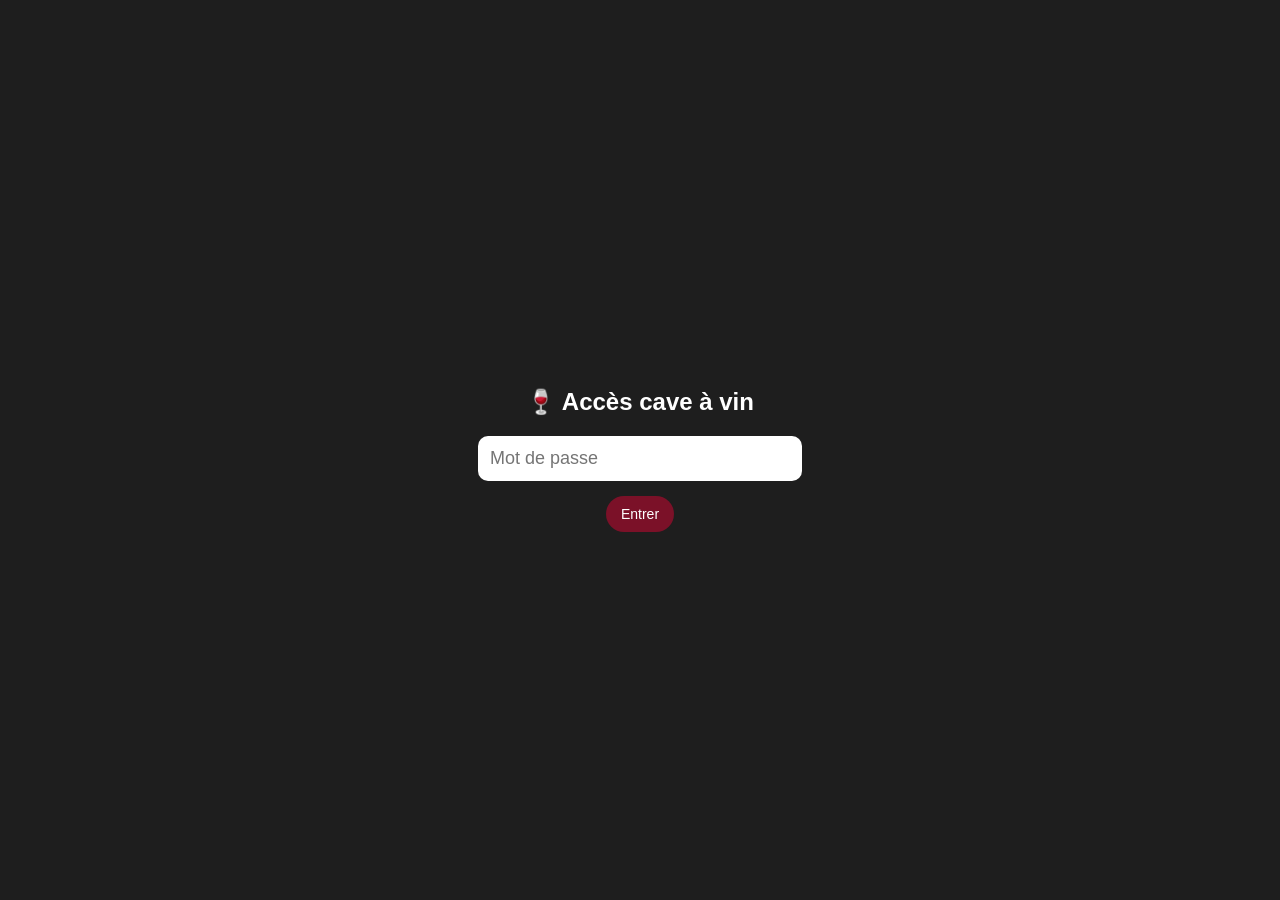
<file: index.html>
<!DOCTYPE html>
<html lang="fr">
<head>
<meta charset="UTF-8">
<meta name="viewport" content="width=device-width, initial-scale=1.0">
<title>Ma Cave à Vin</title>
<link rel="stylesheet" href="style.css">
</head>

<body>

<div id="loginScreen" style="
position:fixed;
top:0;
left:0;
width:100%;
height:100%;
background:#1e1e1e;
display:flex;
flex-direction:column;
justify-content:center;
align-items:center;
z-index:9999;
padding:20px;
box-sizing:border-box;
">

<h2 style="color:white;">
🍷 Accès cave à vin
</h2>

<input
type="password"
id="passwordInput"
placeholder="Mot de passe"
style="
padding:12px;
border-radius:10px;
border:none;
width:100%;
max-width:300px;
margin-bottom:15px;
font-size:18px;
"
>

<button onclick="checkPassword()">
Entrer
</button>

</div>
  
<h1>🍷 Ma Cave à Vin</h1>
  
<a href="add.html" class="addButton">➕ Ajouter une bouteille</a>
  
<div class="stats" id="statsBox">
Chargement des statistiques...
</div>

<div class="historyBox" id="historyBox">
Chargement de l’historique...
</div>

<input type="text" class="search" id="search" placeholder="Rechercher un vin...">

<select id="caveSelect" onchange="applyFilters()">
<option value="">🏠 Toutes les caves</option>
</select>

<div class="actions">
<button onclick="suggestTonight()">🤖 Que boire ce soir ?</button>
</div>

<select id="mealSelect" onchange="suggestMeal()">
<option value="">🍽️ Choisir un repas...</option>
<option value="viande">Viande rouge / grillade</option>
<option value="poisson">Poisson / fruits de mer</option>
<option value="fromage">Fromage / raclette / fondue</option>
<option value="apero">Apéro</option>
<option value="italien">Pâtes / pizza</option>
<option value="dessert">Dessert</option>
</select>

<div class="actionBox" id="suggestionBox">
Choisis une cave, un repas ou demande une suggestion 🍷
</div>

<div class="filters">
<button onclick="resetFilters()">🔄 Réinitialiser</button>
<button onclick="filterWine('')">Tous</button>
<button onclick="filterWine('Rouge')">Rouges</button>
<button onclick="filterWine('Blanc')">Blancs</button>
<button onclick="filterWine('Champagne')">Champagnes</button>
<button onclick="filterWine('Suisse')">Suisses</button>
</div>

<div class="grid" id="wineList"></div>

<div class="modal" id="wineModal">
<div class="modal-content" id="modalContent"></div>
</div>

<script src="app.js"></script>

</body>
</html>
</file>
<file: style.css>
body{
font-family:Arial;
background:#f4f4f4;
margin:0;
padding:20px;
}

h1{
text-align:center;
color:#7b1128;
}

.search, select{
width:100%;
padding:12px;
margin-bottom:15px;
border-radius:10px;
border:none;
font-size:16px;
box-sizing:border-box;
}

.filters, .actions{
display:flex;
gap:10px;
overflow:auto;
margin-bottom:15px;
padding-bottom:5px;
}

button{
background:#7b1128;
color:white;
border:none;
padding:10px 15px;
border-radius:20px;
font-size:14px;
white-space:nowrap;
}

.actionBox{
background:white;
padding:15px;
border-radius:15px;
margin-bottom:15px;
box-shadow:0 2px 10px rgba(0,0,0,0.1);
color:#444;
line-height:1.5;
}

.grid{
display:grid;
grid-template-columns:1fr;
gap:15px;
}

.card{
background:white;
padding:15px;
border-radius:15px;
box-shadow:0 2px 10px rgba(0,0,0,0.1);
cursor:pointer;
}

.card h2{
margin:0;
color:#7b1128;
}

.info{
margin-top:10px;
color:#444;
line-height:1.6;
}

.alert{
background:#fff3cd;
color:#856404;
padding:8px;
border-radius:10px;
margin-top:10px;
}

.modal{
display:none;
position:fixed;
top:0;
left:0;
width:100%;
height:100%;
background:rgba(0,0,0,0.55);
z-index:10;
}

.modal-content{
background:white;
margin:20px auto;
padding:20px;
border-radius:18px;
width:90%;
max-width:450px;
max-height:80vh;
overflow-y:auto;
box-shadow:0 5px 20px rgba(0,0,0,0.3);
}

.modal h2{
color:#7b1128;
margin-top:0;
}

.close{
background:#7b1128;
color:white;
border:none;
padding:12px 18px;
border-radius:20px;
font-size:15px;
margin-top:15px;
width:100%;
}

.gold{
background:#b38b59;
}

.green{
background:#4d8b55;
}

.photoLink{
display:block;
text-align:center;
background:#b38b59;
color:white;
padding:12px;
border-radius:20px;
text-decoration:none;
margin-top:15px;
}

.stats{
background:white;
padding:15px;
border-radius:15px;
margin-bottom:15px;
box-shadow:0 2px 10px rgba(0,0,0,0.1);
color:#444;
line-height:1.6;
font-weight:bold;
}

.historyBox{
background:white;
padding:15px;
border-radius:15px;
margin-bottom:15px;
box-shadow:0 2px 10px rgba(0,0,0,0.1);
color:#444;
line-height:1.5;
font-size:14px;
}

.historyBox h3{
margin-top:0;
color:#7b1128;
}

.addButton{
display:block;
background:#4d8b55;
color:white;
text-align:center;
padding:12px;
border-radius:20px;
text-decoration:none;
margin-bottom:15px;
font-weight:bold;
}

.formBox input,
.formBox select{
width:100%;
padding:12px;
margin-bottom:12px;
border-radius:10px;
border:none;
font-size:16px;
box-sizing:border-box;
}

.required{
color:#7b1128;
font-weight:bold;
}
</file>
